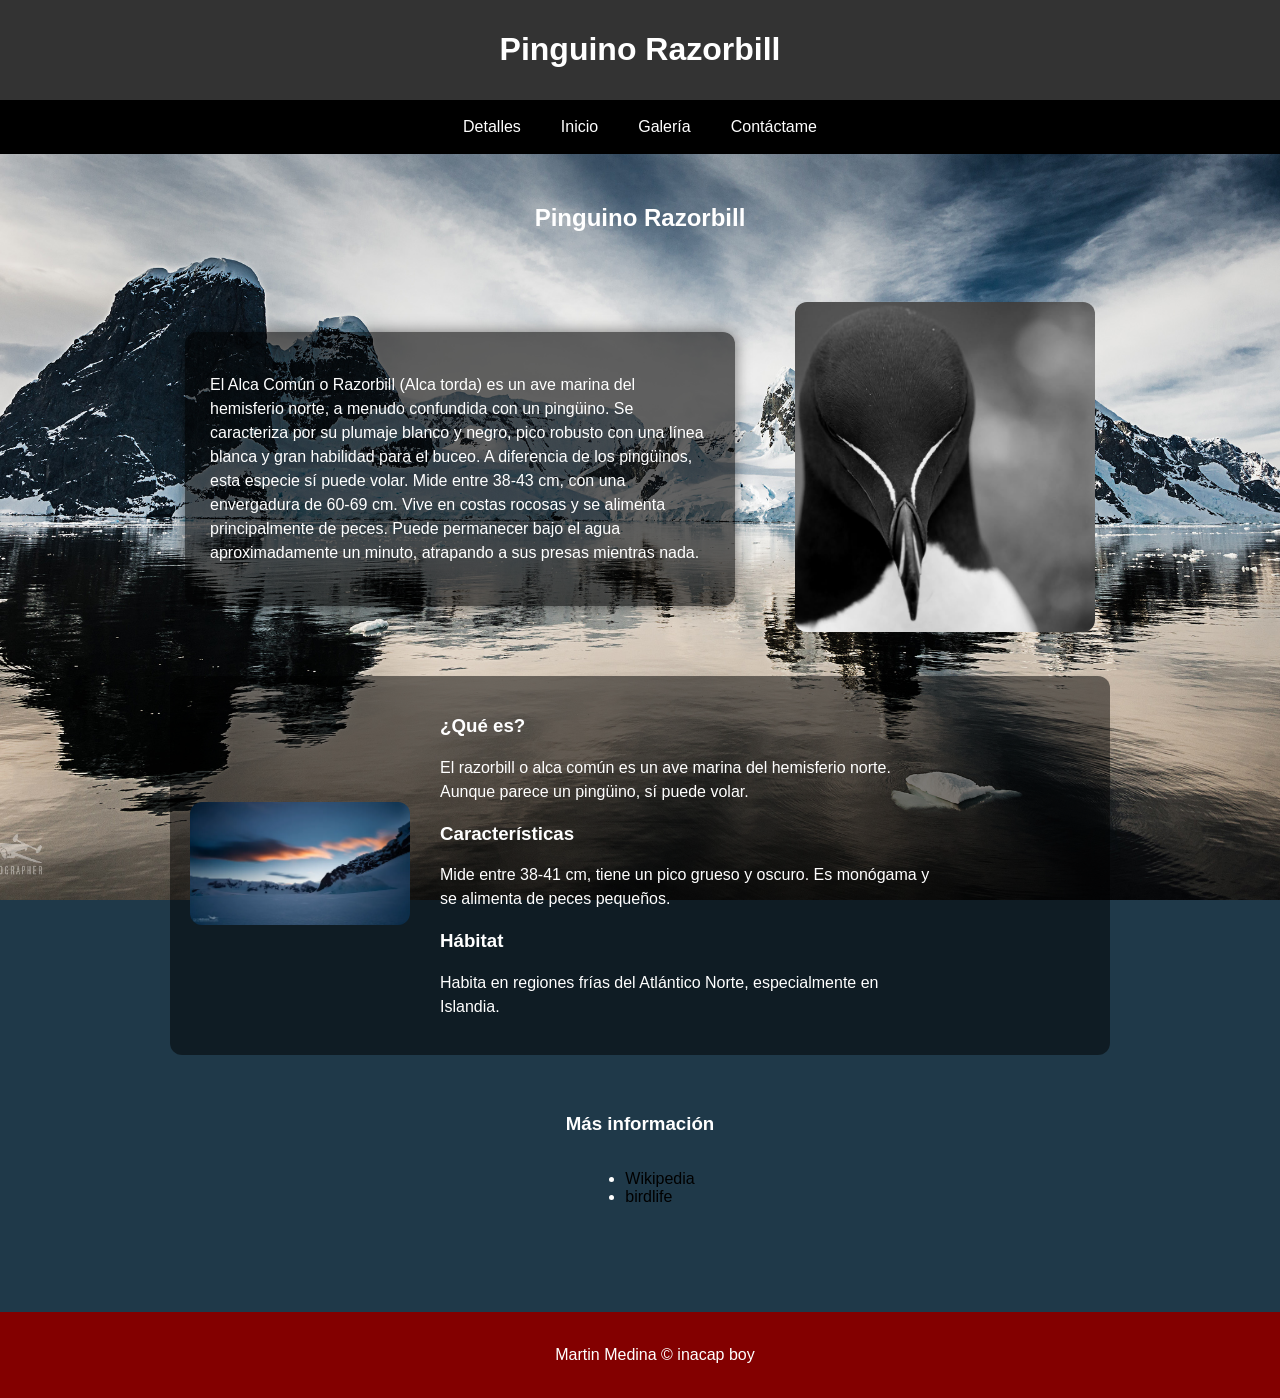
<file: index.html>
<!DOCTYPE html>
<html lang="es">
<head>
    <meta charset="UTF-8">
    <meta name="viewport" content="width=device-width, initial-scale=1.0">
    <title>Mi sitio</title>
    <link rel="stylesheet" href="css/style.css">
</head>
<body>

<header>
    <h1>Pinguino Razorbill</h1>
</header>

<nav>
    <a href="detalles.html">Detalles</a>
    <a href="index.html">Inicio</a>
    <a href="galeria.html">Galería</a>
    <a href="contacto.html">Contáctame</a>
</nav>

<main>

    <h2>Pinguino Razorbill</h2>

    
    <div class="contenedor-inicio">

        
        <div class="info-cuadro">
            <p>
                El Alca Común o Razorbill (Alca torda) es un ave marina del hemisferio norte, 
                a menudo confundida con un pingüino. Se caracteriza por su plumaje blanco y negro, 
                pico robusto con una línea blanca y gran habilidad para el buceo.
                A diferencia de los pingüinos, esta especie sí puede volar.

                Mide entre 38-43 cm, con una envergadura de 60-69 cm. 
                Vive en costas rocosas y se alimenta principalmente de peces.

                Puede permanecer bajo el agua aproximadamente un minuto, 
                atrapando a sus presas mientras nada.
            </p>
        </div>

        <a href="https://cl.pinterest.com/pin/72620612735687691/" target="_blank">
            <img src="imagen/Razorbill1.jpg" alt="razorbill">
        </a>

    </div>

</div>
    <div class="bloque">
        <div>
        <a href="https://davidduchemin.com/2012/12/desktop-wallpapers-antarctica/" target="_blank">
        <img src="imagen/antartida.jpg" alt="razorbill">
        </div></a>
        <div class="texto">
            <h3>¿Qué es?</h3>
            <p>
                El razorbill o alca común es un ave marina del hemisferio norte.
                Aunque parece un pingüino, sí puede volar.
            </p>

            <h3>Características</h3>
            <p>
                Mide entre 38-41 cm, tiene un pico grueso y oscuro.
                Es monógama y se alimenta de peces pequeños.
            </p>

            <h3>Hábitat</h3>
            <p>
                Habita en regiones frías del Atlántico Norte,
                especialmente en Islandia.
            </p>
        </div>

    </div>

        <h3>Más información</h3>
    <ul>
        <li><a href="https://es.wikipedia.org/wiki/Alca_torda" target="_blank">Wikipedia</a></li>
        <li><a href="https://www-birdlife-org.translate.goog/news/2022/07/19/seabird-of-the-month-razorbill-alca-torda/?_x_tr_sl=en&_x_tr_tl=es&_x_tr_hl=es&_x_tr_pto=tc" target="_blank">birdlife</a></li>
        
        
</ul>

</main>

<footer>
    <p>Martin Medina &copy; inacap boy</p>
</footer>

</body>
</html>
</file>
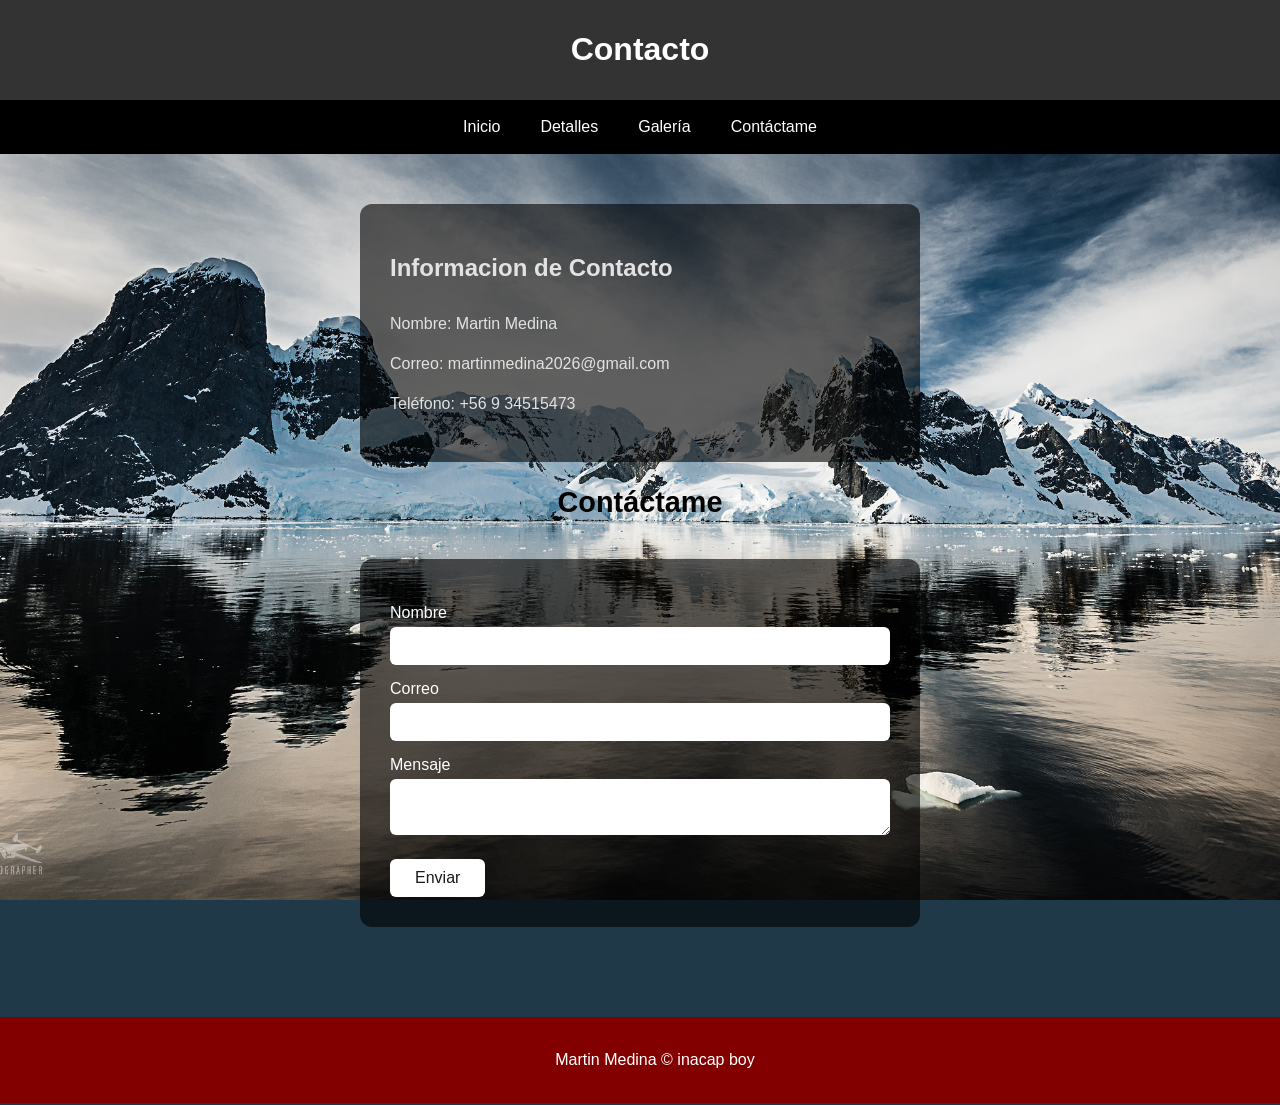
<file: contacto.html>
<!DOCTYPE html>
<html lang="es">
<head>
    <meta charset="UTF-8">
    <meta name="viewport" content="width=device-width, initial-scale=1.0">
    <title>Contacto</title>
    <link rel="stylesheet" href="css/style.css">
</head>
<body>

<header>
    <h1>Contacto</h1>
</header>

<nav>
    <a href="index.html">Inicio</a>
    <a href="detalles.html">Detalles</a>
    <a href="galeria.html">Galería</a>
    <a href="contacto.html">Contáctame</a>
</nav>

<main>
    <div class="contactosismo">
    <h2>Informacion de Contacto</h2>
    <p>Nombre: Martin Medina</p>
    <p>Correo: martinmedina2026@gmail.com</p>
    <p>Teléfono: +56 9 34515473</p>
    </div>


<div class="semititulo">
<h2>Contáctame</h2>
</div>

<div class="formulario">
<form action="#" method="post">

<label for="nombre">Nombre</label>
<input type="text" id="nombre" required>

<label for="correo">Correo</label>
<input type="email" id="correo" required>

<label for="mensaje">Mensaje</label>
<textarea id="mensaje" required></textarea>

<button type="submit">Enviar</button>

</form>
</div>

</main>

<footer>
    <p>Martin Medina &copy; inacap boy</p>
</footer>

</body>
</html>
</file>
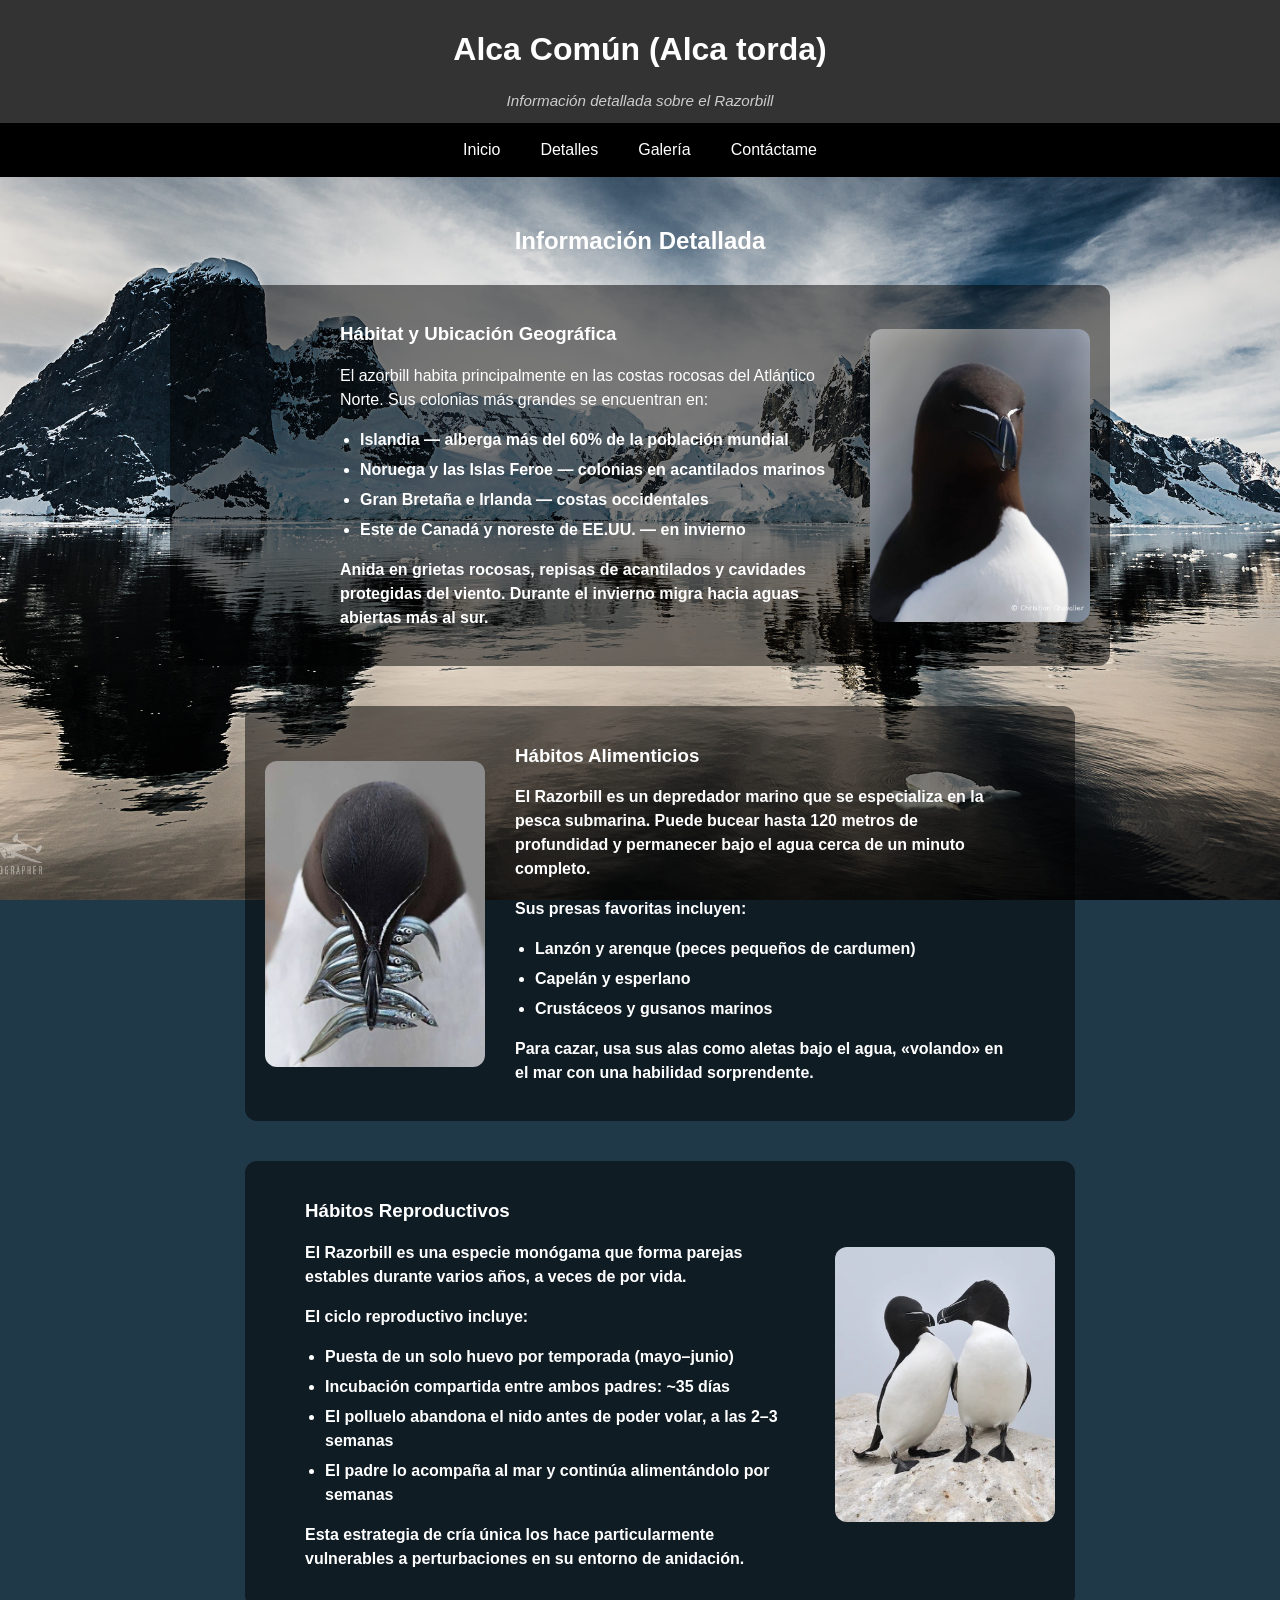
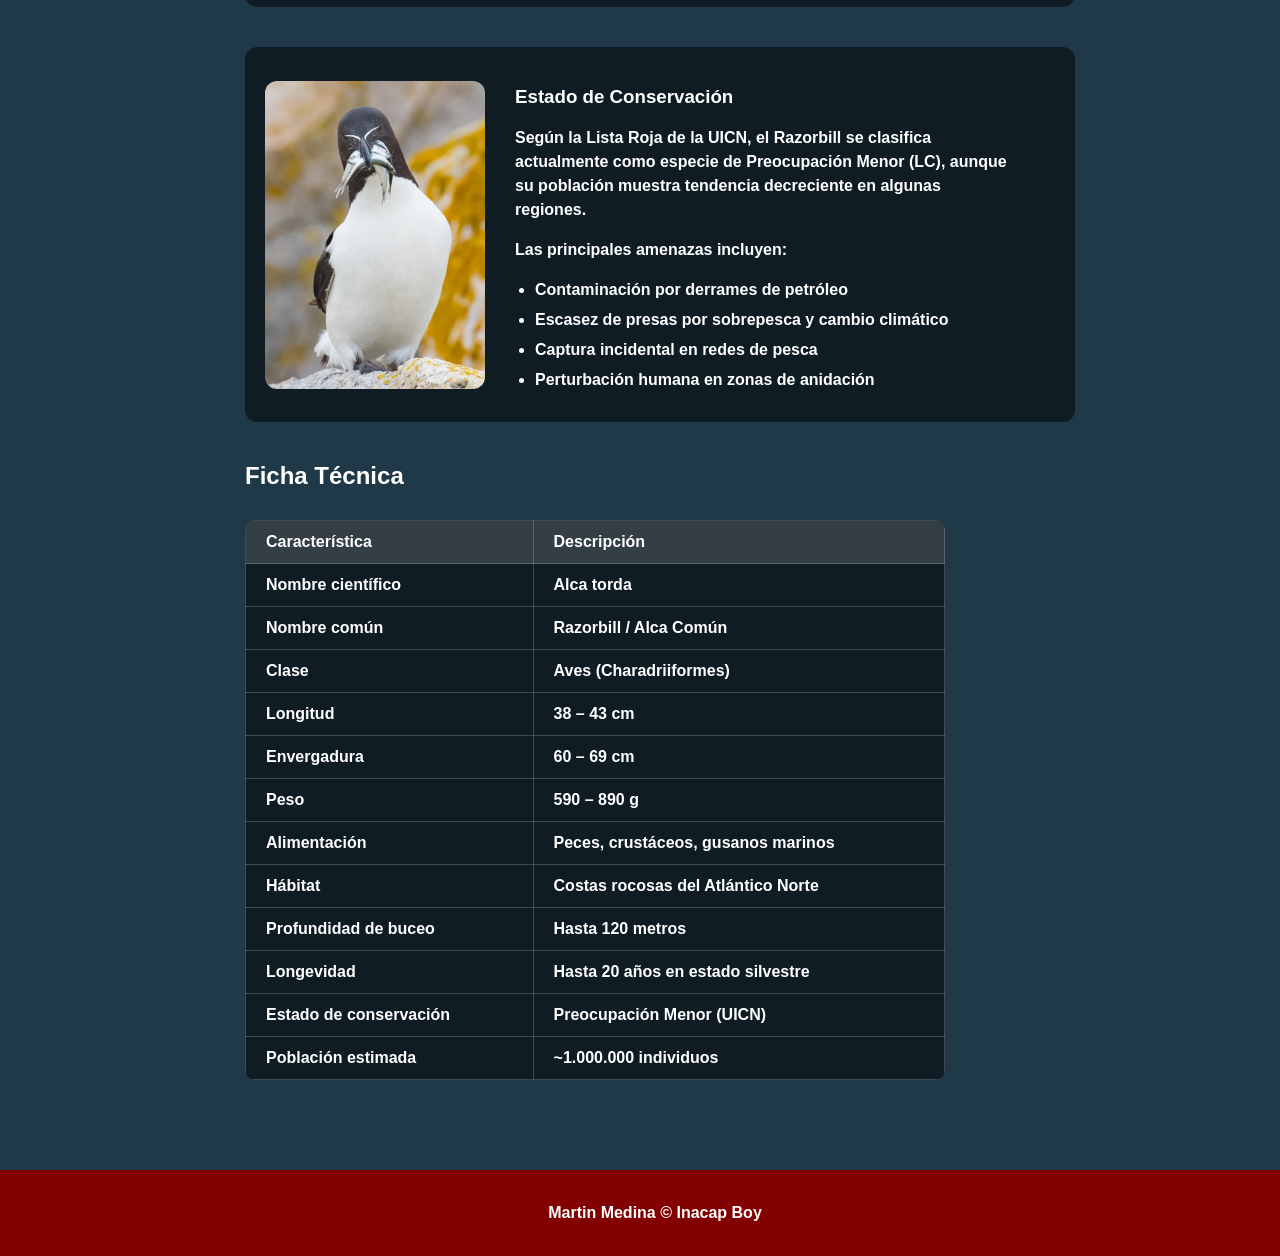
<file: detalles.html>
<!DOCTYPE html>
<html lang="es">
<head>
    <meta charset="UTF-8">
    <meta name="viewport" content="width=device-width, initial-scale=1.0">
    <title>Detalles - Razorbill</title>
    <link rel="stylesheet" href="css/style.css">
</head>
<body>
 
<header>
    <h1>Alca Común (Alca torda)</h1>
    <p class="subtitulo-header">Información detallada sobre el Razorbill</p>
</header>
 
<nav>
    <a href="index.html">Inicio</a>
    <a href="detalles.html">Detalles</a>
    <a href="galeria.html">Galería</a>
    <a href="contacto.html">Contáctame</a>
</nav>
 
<main>
 
    <h2>Información Detallada</h2>
 
    <!-- HÁBITAT -->
    <div class="bloque">
        <img src="imagen/Razorbill3.jpg" alt="Razorbill en su hábitat natural">
        <div class="texto">
            <h3>Hábitat y Ubicación Geográfica</h3>
            <p>
                El azorbill habita principalmente en las costas rocosas del Atlántico Norte.
                Sus colonias más grandes se encuentran en:
            </p>
            <ul>
                <li><strong>Islandia — alberga más del 60% de la población mundial</li>
                <li><strong>Noruega y las Islas Feroe — colonias en acantilados marinos</li>
                <li><strong>Gran Bretaña e Irlanda — costas occidentales</li>
                <li><strong>Este de Canadá y noreste de EE.UU. — en invierno</li>
            </ul>
            <p>
                Anida en grietas rocosas, repisas de acantilados y cavidades protegidas del viento.
                Durante el invierno migra hacia aguas abiertas más al sur.
            </p>
        </div>
    </div>
 
    <!-- ALIMENTACIÓN -->
    <div class="bloque">
        <img src="imagen/Razorbill5.jpg" alt="Razorbill cazando peces">
        <div class="texto">
            <h3>Hábitos Alimenticios</h3>
            <p>
                El Razorbill es un depredador marino que se especializa en la pesca submarina.
                Puede bucear hasta 120 metros de profundidad y permanecer bajo el agua
                cerca de un minuto completo.
            </p>
            <p>Sus presas favoritas incluyen:</p>
            <ul>
                <li>Lanzón y arenque (peces pequeños de cardumen)</li>
                <li>Capelán y esperlano</li>
                <li>Crustáceos y gusanos marinos</li>
            </ul>
            <p>
                Para cazar, usa sus alas como aletas bajo el agua, «volando»
                en el mar con una habilidad sorprendente.
            </p>
        </div>
    </div>
 
    <!-- REPRODUCCIÓN -->
    <div class="bloque">
        <img src="imagen/Razorbill8.jpg" alt="Razorbill con su cría">
        <div class="texto">
            <h3>Hábitos Reproductivos</h3>
            <p>
                El Razorbill es una especie monógama que forma parejas estables
                durante varios años, a veces de por vida.
            </p>
            <p>El ciclo reproductivo incluye:</p>
            <ul>
                <li>Puesta de un solo huevo por temporada (mayo–junio)</li>
                <li>Incubación compartida entre ambos padres: ~35 días</li>
                <li>El polluelo abandona el nido antes de poder volar, a las 2–3 semanas</li>
                <li>El padre lo acompaña al mar y continúa alimentándolo por semanas</li>
            </ul>
            <p>
                Esta estrategia de cría única los hace particularmente vulnerables
                a perturbaciones en su entorno de anidación.
            </p>
        </div>
    </div>
 
    <!-- CONSERVACIÓN -->
    <div class="bloque">
        <img src="imagen/Razorbill9.jpg" alt="Razorbill en vuelo">
        <div class="texto">
            <h3>Estado de Conservación</h3>
            <p>
                Según la Lista Roja de la UICN, el Razorbill se clasifica actualmente como
                especie de Preocupación Menor (LC), aunque su población muestra
                tendencia decreciente en algunas regiones.
            </p>
            <p>Las principales amenazas incluyen:</p>
            <ul>
                <li>Contaminación por derrames de petróleo</li>
                <li>Escasez de presas por sobrepesca y cambio climático</li>
                <li>Captura incidental en redes de pesca</li>
                <li>Perturbación humana en zonas de anidación</li>
            </ul>
        </div>
    </div>
 
    <!-- TABLA -->
    <h2>Ficha Técnica</h2>
 
    <table>
        <tr>
            <th>Característica</th>
            <th>Descripción</th>
        </tr>
        <tr>
            <td>Nombre científico</td>
            <td>Alca torda</td>
        </tr>
        <tr>
            <td>Nombre común</td>
            <td>Razorbill / Alca Común</td>
        </tr>
        <tr>
            <td>Clase</td>
            <td>Aves (Charadriiformes)</td>
        </tr>
        <tr>
            <td>Longitud</td>
            <td>38 – 43 cm</td>
        </tr>
        <tr>
            <td>Envergadura</td>
            <td>60 – 69 cm</td>
        </tr>
        <tr>
            <td>Peso</td>
            <td>590 – 890 g</td>
        </tr>
        <tr>
            <td>Alimentación</td>
            <td>Peces, crustáceos, gusanos marinos</td>
        </tr>
        <tr>
            <td>Hábitat</td>
            <td>Costas rocosas del Atlántico Norte</td>
        </tr>
        <tr>
            <td>Profundidad de buceo</td>
            <td>Hasta 120 metros</td>
        </tr>
        <tr>
            <td>Longevidad</td>
            <td>Hasta 20 años en estado silvestre</td>
        </tr>
        <tr>
            <td>Estado de conservación</td>
            <td>Preocupación Menor (UICN)</td>
        </tr>
        <tr>
            <td>Población estimada</td>
            <td>~1.000.000 individuos</td>
        </tr>
    </table>
 
</main>
 
<footer>
    <p>Martin Medina &copy; Inacap Boy</p>
</footer>
 
</body>
</html>
</file>
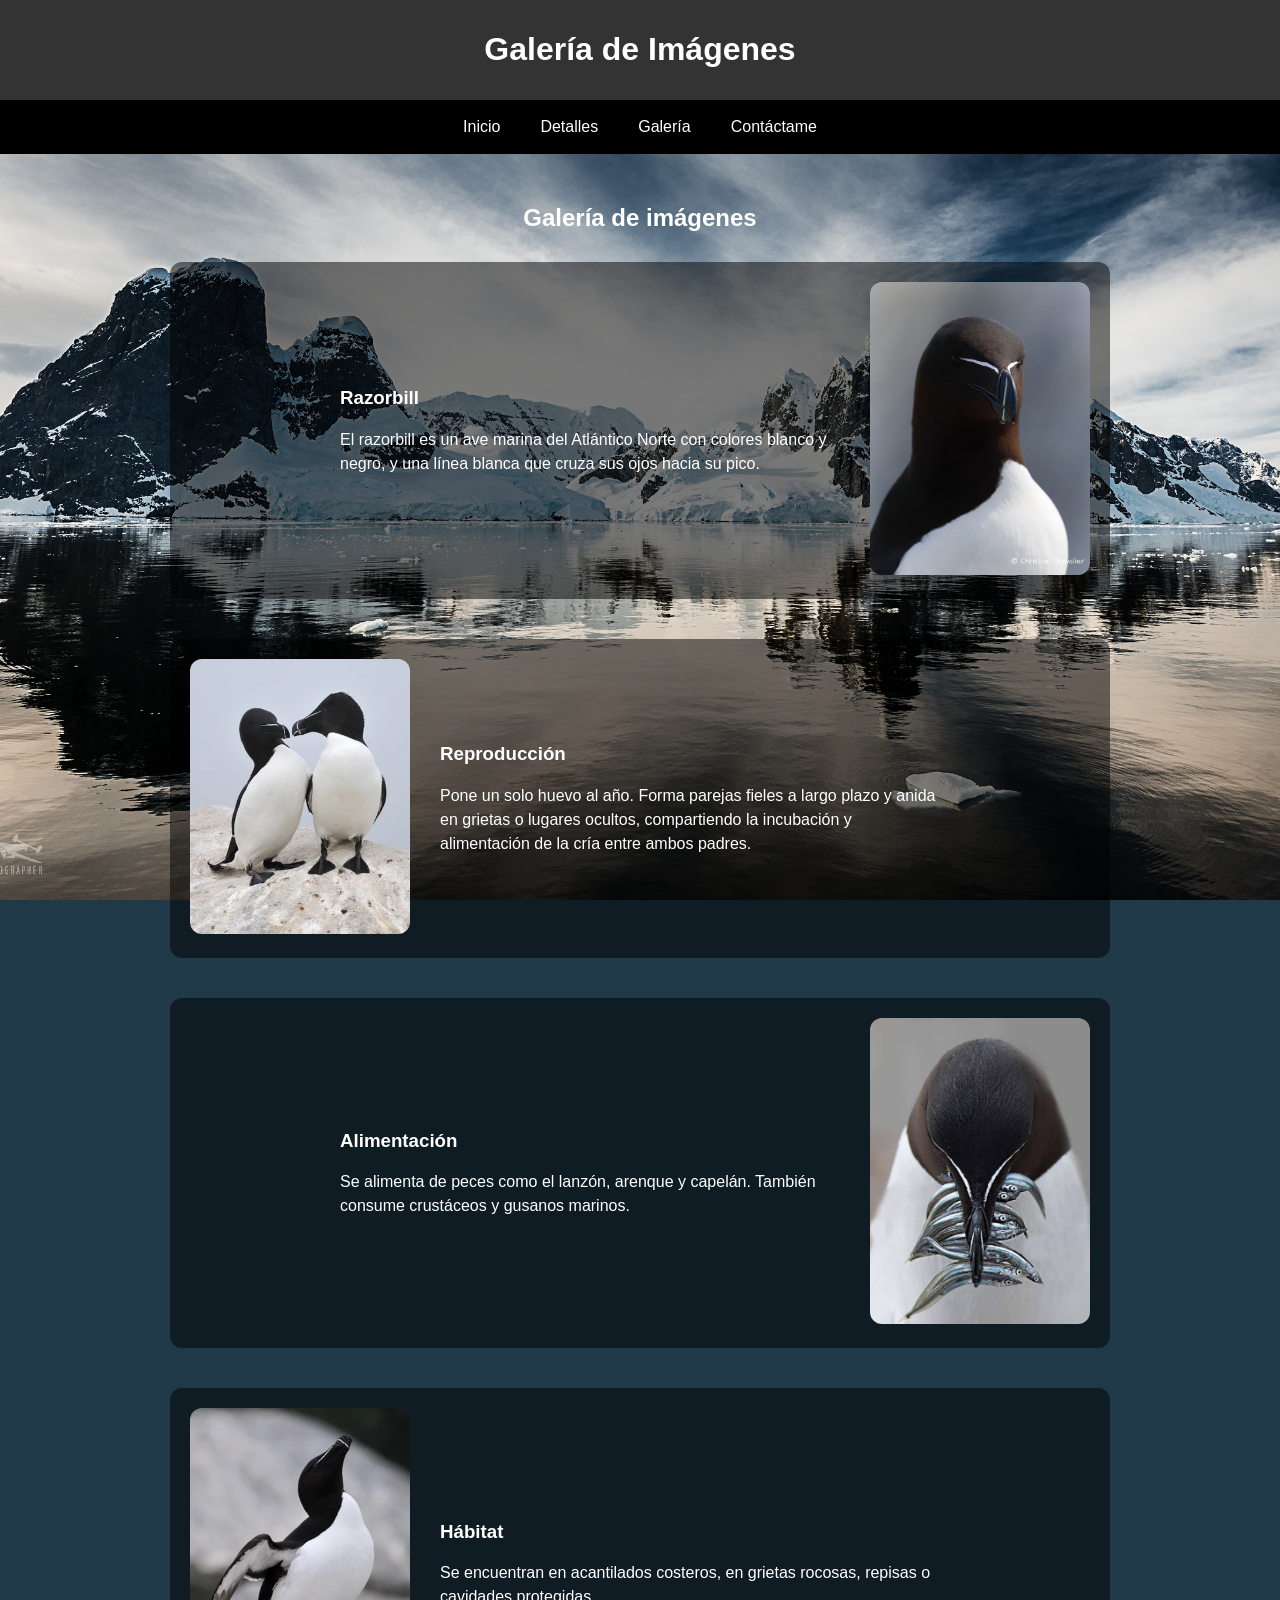
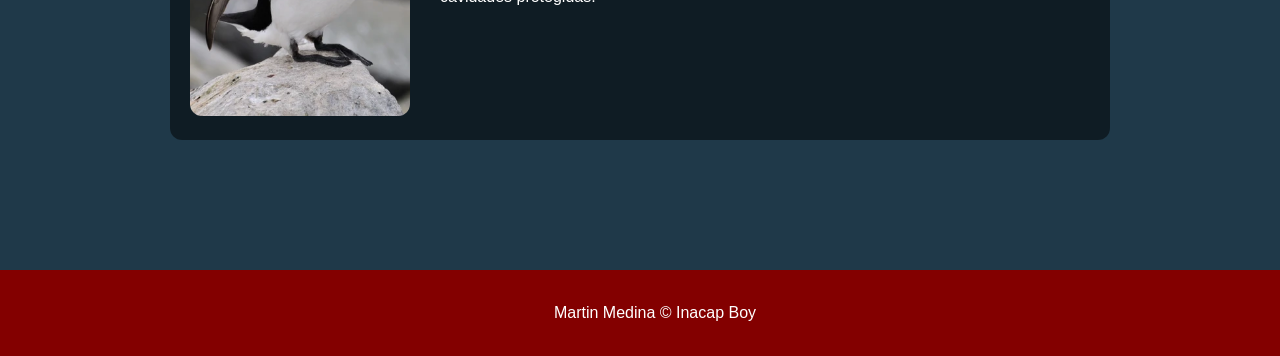
<file: galeria.html>
<!DOCTYPE html>
<html lang="es">
<head>
    <meta charset="UTF-8">
    <meta name="viewport" content="width=device-width, initial-scale=1.0">
    <title>Galería - Razorbill</title>
    <link rel="stylesheet" href="css/style.css">
</head>
<body>

<header>
    <h1>Galería de Imágenes</h1>
</header>

<nav>
    <a href="index.html">Inicio</a>
    <a href="detalles.html">Detalles</a>
    <a href="galeria.html">Galería</a>
    <a href="contacto.html">Contáctame</a>
</nav>

<main>
    
    <h2>Galería de imágenes</h2>

    <div class="bloque">
        <a href="https://www.google.com/search?q=pinguino+razorbill&client=opera-gx&hs=PHw&sca_esv=298796d921a32d3f&udm=2&biw=1875&bih=958&sxsrf=ANbL-n5X2spuuoBtx1syh1BWwpvM9OuS3w%3A1776225038024&ei=DgvfaeaUAdXU1sQPlsCJiAU&oq=pin&gs_lp=[base64]&sclient=gws-wiz-img">
        <img src="imagen/Razorbill3.jpg" alt="Razorbill" width="200">
        <div class="texto"></a>
            <h3>Razorbill</h3>
            <p>
                El razorbill es un ave marina del Atlántico Norte con colores blanco y negro,
                y una línea blanca que cruza sus ojos hacia su pico.
            </p>
        </div>
    </div>

    <div class="bloque">
        <a href="https://www.google.com/search?q=pinguino+razorbill&client=opera-gx&hs=PHw&sca_esv=298796d921a32d3f&udm=2&biw=1875&bih=958&sxsrf=ANbL-n5X2spuuoBtx1syh1BWwpvM9OuS3w%3A1776225038024&ei=DgvfaeaUAdXU1sQPlsCJiAU&oq=pin&gs_lp=[base64]&sclient=gws-wiz-img">
        <img src="imagen/Razorbill8.jpg" alt="Razorbill reproducción" width="200">
        <div class="texto"></a>
            <h3>Reproducción</h3>
            <p>
                Pone un solo huevo al año. Forma parejas fieles a largo plazo y anida en grietas
                o lugares ocultos, compartiendo la incubación y alimentación de la cría entre ambos padres.
            </p>
        </div>
    </div>

    <div class="bloque">
        <a href="https://www.google.com/search?q=pinguino+razorbill&client=opera-gx&hs=PHw&sca_esv=298796d921a32d3f&udm=2&biw=1875&bih=958&sxsrf=ANbL-n5X2spuuoBtx1syh1BWwpvM9OuS3w%3A1776225038024&ei=DgvfaeaUAdXU1sQPlsCJiAU&oq=pin&gs_lp=[base64]&sclient=gws-wiz-img">
        <img src="imagen/Razorbill5.jpg" alt="Alimentación del razorbill" width="200">
        <div class="texto"></a>
            <h3>Alimentación</h3>
            <p>
                Se alimenta de peces como el lanzón, arenque y capelán.
                También consume crustáceos y gusanos marinos.
            </p>
        </div>
    </div>

    <div class="bloque">
        <a href="https://www.google.com/search?q=pinguino+razorbill&client=opera-gx&hs=PHw&sca_esv=298796d921a32d3f&udm=2&biw=1875&bih=958&sxsrf=ANbL-n5X2spuuoBtx1syh1BWwpvM9OuS3w%3A1776225038024&ei=DgvfaeaUAdXU1sQPlsCJiAU&oq=pin&gs_lp=[base64]&sclient=gws-wiz-img">
        <img src="imagen/Razorbill7.jpg" alt="Hábitat del razorbill" width="200">
        <div class="texto"></a>
            <h3>Hábitat</h3>
            <p>
                Se encuentran en acantilados costeros, en grietas rocosas,
                repisas o cavidades protegidas.
            </p>
        </div>
    </div>

</main>

<footer>
    <p>Martin Medina &copy; Inacap Boy</p>
</footer>

</body>
</html>
</file>
<file: css/style.css>
/* ========================
   RESET Y BASE
   ======================== */
body {
    margin: 0;
    padding: 0;
    background-color: #1f3949;
    background-image: linear-gradient(rgba(0,0,0,0.45), rgba(0,0,0,0.45));
    background-size: cover;
    background-position: center;
    background-repeat: no-repeat;
    font-family: Arial, sans-serif;
    color: #ffffff;
    background-image: url("../imagen/astetic.jpg");
    background-size: cover;        /* Ajusta la imagen a toda la pantalla */
    background-position: center;   /* Centra la imagen */
    background-repeat: no-repeat;  /* Evita que se repita */
    background-attachment: fixed;  /* Hace efecto tipo "parallax" */
}
 
p {
    line-height: 1.5;
}
 
h2 {
    margin-bottom: 30px;
}
 
/* ========================
   HEADER
   ======================== */
header {
    background-color: #333333;
    padding: 10px;
    text-align: center;
}
 
/* ========================
   NAVEGACIÓN
   ======================== */
nav {
    display: flex;
    justify-content: center;
    background-color: #000000;
}
 
nav a {
    color: #ffffff;
    padding: 18px 20px;
    text-decoration: none;
    transition: 0.3s;
}
 
nav a:hover {
    background-color: #ffffff;
    color: #1a1919;
}
 
/* ========================
   MAIN
   ======================== */
main {
    display: flex;
    flex-direction: column;
    align-items: center;
    padding: 30px 20px;
    margin-bottom: 60px;
}
 
/* ========================
   CONTENEDOR INICIO
   ======================== */
.contenedor-inicio {
    display: flex;
    align-items: center;
    justify-content: center;
    gap: 60px;
    padding: 40px;
    flex-wrap: wrap;
}
 
.contenedor-inicio img {
    width: 300px;
    border-radius: 12px;
}
 
.info-cuadro {
    background-color: rgba(0, 0, 0, 0.6);
    padding: 25px;
    border-radius: 12px;
    max-width: 500px;
    box-shadow: 0 0 15px rgba(0, 0, 0, 0.5);
}
 
/* ========================
   BLOQUES DE CONTENIDO
   ======================== */
.bloque {
    display: flex;
    align-items: center;
    gap: 30px;
    margin-bottom: 40px;
    max-width: 900px;
    width: 100%;
    background-color: rgba(0, 0, 0, 0.5);
    padding: 20px;
    border-radius: 12px;
}
 
.bloque:nth-child(even) {
    flex-direction: row-reverse;
}
 
.bloque img {
    width: 220px;
    height: auto;
    border-radius: 12px;
    
}
 
.bloque img:hover,
.contenedor-inicio img:hover {
    transform: scale(1.05);
    transition: 0.3s;
}
 
.texto {
    max-width: 500px;
}
 
/* ========================
   GALERÍA
   ======================== */
.galeria {
    display: flex;
    flex-wrap: wrap;
    gap: 15px;
    justify-content: center;
}
 
.galeria a img {
    width: 150px;
    height: 150px;
    object-fit: cover;
    border-radius: 10px;
}
 
/* ========================
   FORMULARIO
   ======================== */
.formulario {
    background-color: rgba(0, 0, 0, 0.6);
    padding: 30px;
    border-radius: 12px;
    max-width: 500px;
    width: 100%;
}
 
.formulario label {
    display: block;
    margin-top: 15px;
    margin-bottom: 5px;
}
 
.formulario input,
.formulario textarea {
    width: 100%;
    padding: 10px;
    border-radius: 6px;
    border: none;
    font-size: 1rem;
    box-sizing: border-box;
}
 
.formulario button {
    margin-top: 20px;
    padding: 10px 25px;
    background-color: #ffffff;
    color: #1a1919;
    border: none;
    border-radius: 6px;
    cursor: pointer;
    font-size: 1rem;
    transition: 0.3s;
}
 
.formulario button:hover {
    background-color: #cccccc;
}
 
/* ========================
   TABLA
   ======================== */
table {
    border-collapse: collapse;
    width: 100%;
    max-width: 700px;
    background-color: rgba(0, 0, 0, 0.5);
    border-radius: 10px;
    overflow: hidden;
}
 
th, td {
    padding: 12px 20px;
    border: 1px solid rgba(255, 255, 255, 0.2);
    text-align: left;
}
 
th {
    background-color: rgba(255, 255, 255, 0.15);
}
 
/* ========================
   FOOTER
   ======================== */
footer {
    background-color: #830000;
    padding: 15px;
    text-align: center;
    width: 100%;
}
 
/* ========================
   SUBTÍTULO HEADER
   ======================== */
.subtitulo-header {
    margin: 4px 0 0 0;
    font-size: 0.95rem;
    opacity: 0.75;
    font-style: italic;
}
 
/* ========================
   LISTAS DENTRO DE BLOQUES
   ======================== */
.texto ul {
    padding-left: 20px;
    margin: 10px 0;
}
 
.texto ul li {
    margin-bottom: 6px;
    line-height: 1.5;
}
.contactosismo {
    color: rgb(226, 226, 226);
    background-color: rgba(0, 0, 0, 0.6);
    padding: 30px;
    border-radius: 12px;
    max-width: 500px;
    width: 100%;
    margin-top: 20px;
}
a {
    color: #000000;
    text-decoration: none;
}
.semititulo {
    font-size: 1.2rem;
    margin-bottom: 10px;
    color: #000;
    
}
</file>
